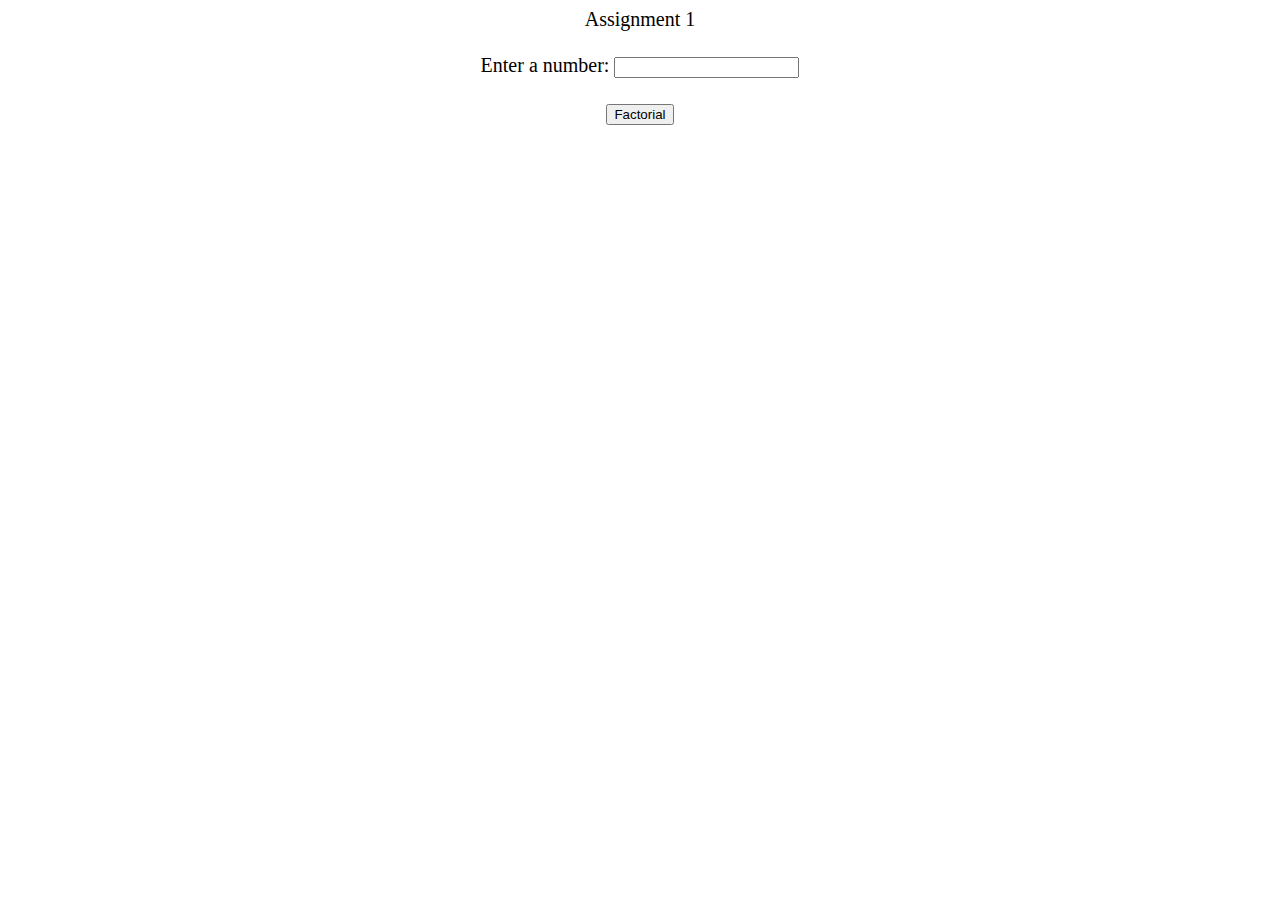
<file: index.html>
<!DOCTYPE html>
<html lang="en">
<head>
    <meta charset="UTF-8">
    <meta name="viewport" content="width=device-width, initial-scale=1.0">
    <title>Assignment1</title>
</head>
<body>
    <body style = "text-align: center; font-size: 20px;"> 
        Assignment 1<br>  <br>
        Enter a number: <input id = "num">  
        <br><br>  
        <button onclick = "fact()"> Factorial </button>  
        <p id = "res"></p>  
        <script>  
        function fact(num){
        var num,i, n;  
         
        num = document.getElementById("num").value;  
       
    let ans = 1; 
      
    if(num === 0)
        return 1;
    for ( i = 2; i <= num; i++) 
        ans = ans * i; 
     document.getElementById("res").innerHTML = "The factorial of the number " + num + " is: " + ans;  
        }  
        
        </script> 
        
       
          
</body>
</html>
</file>
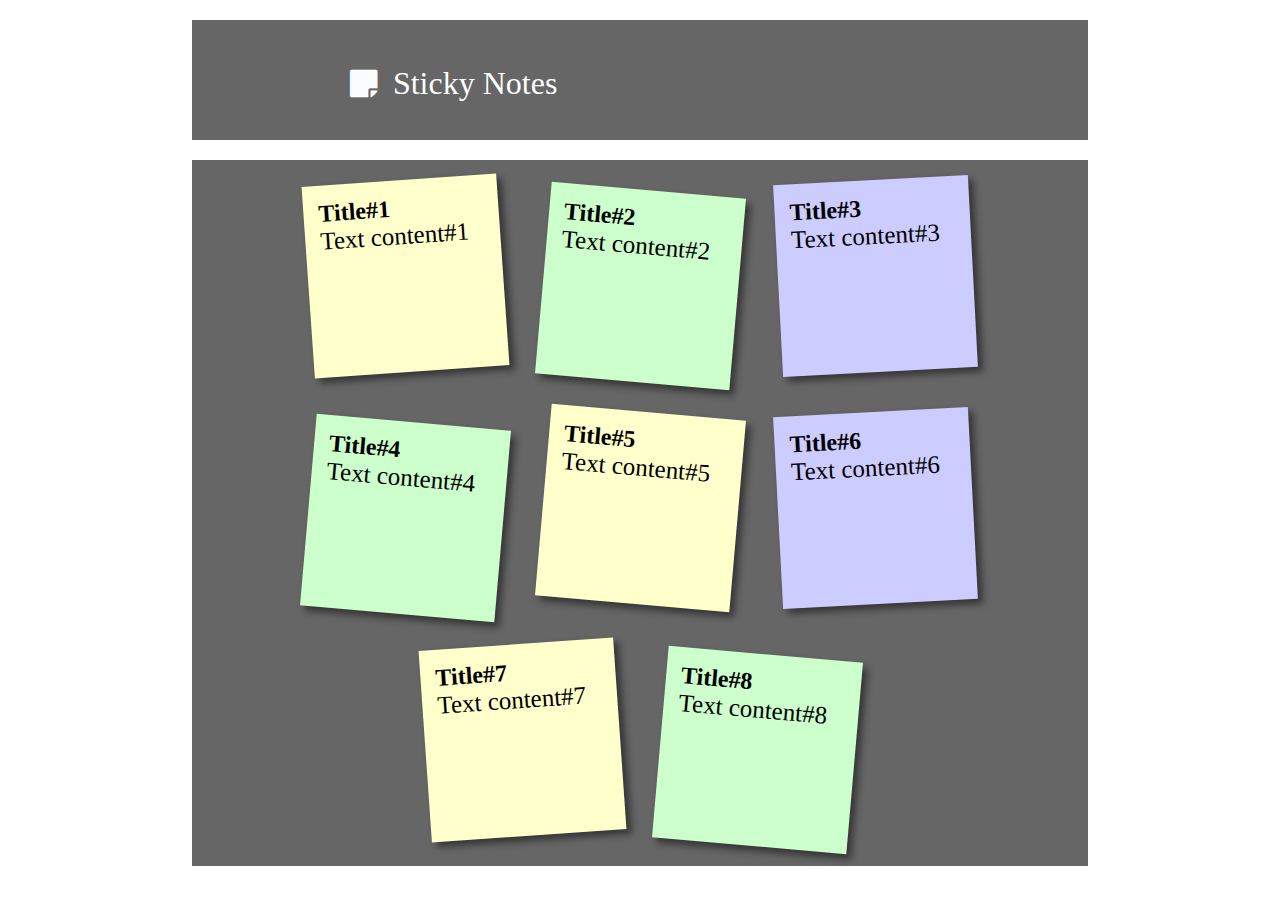
<file: stickynotes/index.html>
<!DOCTYPE html>
<html lang="en">
<head>
    <meta charset="UTF-8">
    <meta name="viewport" content="width=device-width, initial-scale=1.0">
    <link rel="stylesheet" href="./style.css">
    <link rel="stylesheet" href="https://maxcdn.bootstrapcdn.com/font-awesome/4.4.0/css/font-awesome.min.css">
    <!-- <link rel="stylesheet" href="https://CSS/bootstrap.min.css">
    <link rel="stylesheet" href="https://CSS/all.min.css"> -->

   
    <title>Document</title>
</head>
<body>
    <div id="start">
        <div id ="head" >
        <h1>
        <i class="fa fa-sticky-note" aria-hidden="true" text-align="center" style="color: #fafcff" ;></i>  &nbsp; Sticky Notes
        </h1>
        </div>
    </div>

    <div id="middle">
        <ul>
           
            <li>
                <a href="#" contenteditable="True">
                <h2> Title#1</h2>
                <p>Text content#1</p>
            </a>
            </li>
           

           
            <li>
                <a href="#" contenteditable="True">
                <h2> Title#2</h2>
                <p>Text content#2</p>
            </a>
            </li>
       
            
            <li>
                <a href="#" contenteditable="True">
                <h2> Title#3</h2>
                <p>Text content#3</p>
            </a>
            </li>
        
        
            <li>
                <a href="#" contenteditable="True">
                <h2> Title#4</h2>
                <p>Text content#4</p>
            </a>
            </li>
       
       
            <li>
                <a href="#" contenteditable="True">
                <h2> Title#5</h2>
                <p>Text content#5</p>
            </a>
            </li>
        
        
            <li>
                <a href="#" contenteditable="True">
                <h2> Title#6</h2>
                <p>Text content#6</p>
            </a>
            </li>
       
       
            <li>
                <a href="#" contenteditable="True">
                <h2> Title#7</h2>
                <p>Text content#7</p>
            </a>
            </li>
      
        
            <li>
                <a href="#" contenteditable="True">
                <h2> Title#8</h2>
                <p>Text content#8</p>
            </a>
            </li>
        </ul>
   
    
    </div>

</body>
</html>
</file>
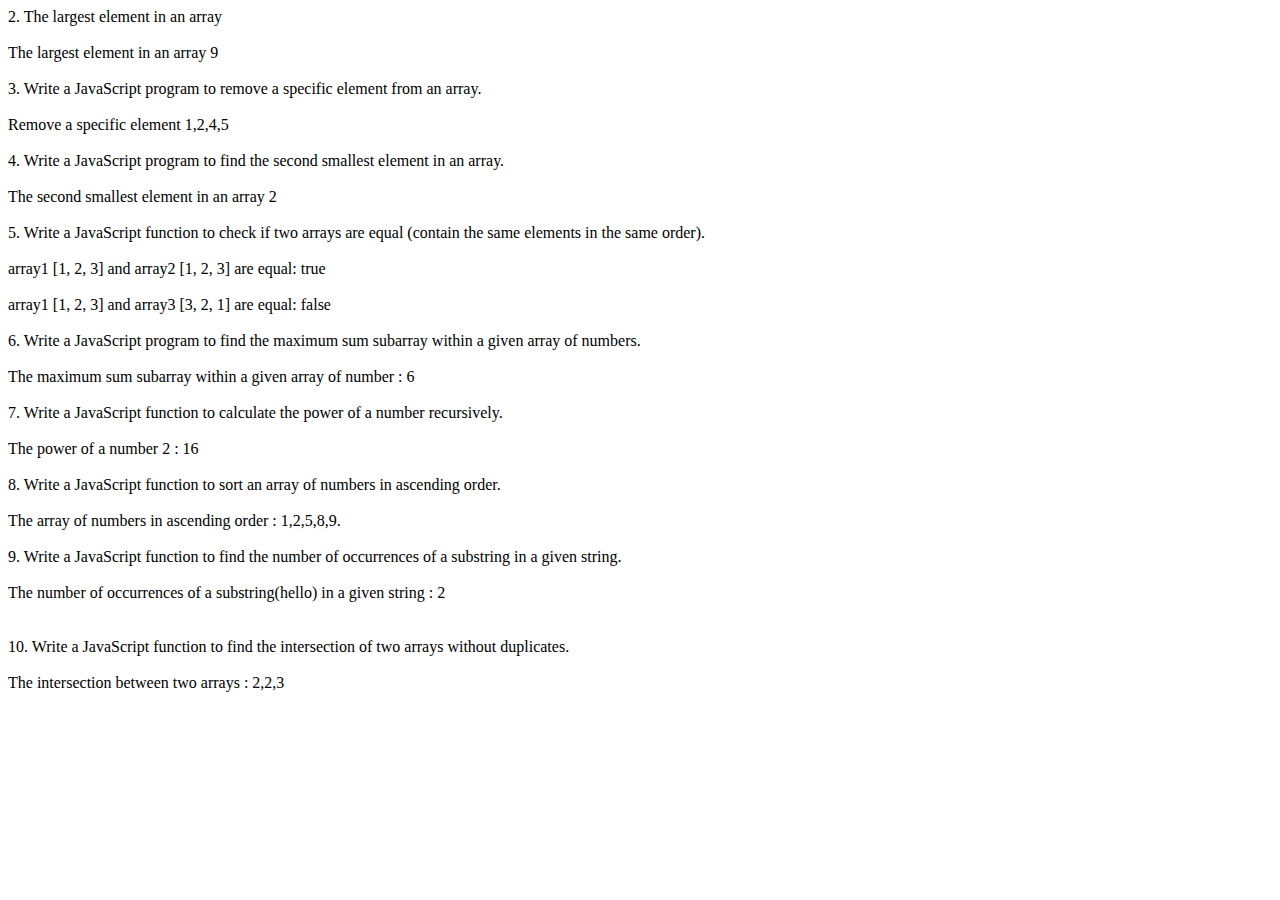
<file: assignment2.html>
<!DOCTYPE html>
<html lang="en">
<head>
    <meta charset="UTF-8">
    <meta name="viewport" content="width=device-width, initial-scale=1.0">
    <title>Document</title>
</head>
<body>
    <script>

// 2. Write a JavaScript function to find the maximum element in an array.
     document.write(`2. The largest element in an array`);
    let arr= [5, 2, 9, 1, 7];
    var largest = arr[0];

for (var i = 0; i < arr.length; i++) {
  if (arr[i] > largest ) {
    largest = arr[i];
  }
}
console.log(largest);
document.write("<br>"+ "<br>"+"The largest element in an array ",largest);



// 3.	Write a JavaScript program to remove a specific element from an array.

document.write("<br>"+ "<br>"+` 3.	Write a JavaScript program to remove a specific element from an array.`)


let array1 =[1, 2, 3, 4, 5];

let index = array1.indexOf(3); 
array1.splice(index, 1);
console.log(array1); 
document.write("<br>"+ "<br>"+ " Remove a specific element ",array1);

// 4.	Write a JavaScript program to find the second smallest element in an array
        
document.write("<br>"+ "<br>"+ ` 4.	Write a JavaScript program to find the second smallest element in an array.`);

let arr1= [5, 2, 9, 1, 7];

 var smallest = arr1[0] ; ;
 for (var i = 0; i < arr1.length; i++) 

 arr1.sort(function(a, b) {
    return a - b;
  });
  let secondSmallest = arr1[1];
 console.log (secondSmallest);
 document.write("<br>"+ "<br>"+ " The second smallest element in an array ",secondSmallest);




//  5.	Write a JavaScript function to check if two arrays are equal (contain the same elements in the same order).


 document.write("<br>"+ "<br>"+ `5.	Write a JavaScript function to check if two arrays are equal (contain the same elements in the same order).`);
 function arraysEqual(a, b) {
  return JSON.stringify(a) === JSON.stringify(b);
}


var array4 = [1, 2, 3];
var array5 = [1, 2, 3];
var array6 = [3, 2, 1];

document.write("<br>"+ "<br>"+"array1 [1, 2, 3] and array2 [1, 2, 3] are equal: " + arraysEqual(array4, array5) + "<br>");
document.write("<br>"+"array1 [1, 2, 3] and array3 [3, 2, 1] are equal: " + arraysEqual(array4, array6) + "<br>");


// 6.	Write a JavaScript program to find the maximum sum subarray within a given array of numbers.

document.write("<br>"+ `6.	Write a JavaScript program to find the maximum sum subarray within a given array of numbers.`);

var maxSubArray = function(nums) {
    let sum = 0,
    result = 0;
    for (let i = 0; i < nums.length; i++) {
        sum = Math.max(0, sum + nums[i]);
        result = Math.max(sum, result);
    }
    return result ;
};

let nums = [-2,1,-3,4,-1,2,1,-5,4];
// console.log(maxSubArray(nums));
document.write("<br>"+"<br>"+"The maximum sum subarray within a given array of number : " + maxSubArray(nums) + "<br>");


// 7.	Write a JavaScript function to calculate the power of a number recursively.

document.write("<br>"+ `7.	Write a JavaScript function to calculate the power of a number recursively.`);

function power(base, exponent) {
  if (exponent === 0) {
    return 1;
  } else {
    return base * power(base, exponent - 1);
  }
}


document.write("<br>"+"<br>"+"The power of a number 2 : " + power(2, 4) + "<br>");






// 8.	Write a JavaScript function to sort an array of numbers in ascending order.


document.write("<br>"+ `8.	Write a JavaScript function to sort an array of numbers in ascending order.`);
function sortNumbers(arr) {
  return arr.sort((a, b) => a - b);
}

// test the function
let numbers = [5,2,9,1,8];
document.write("<br>"+"<br>"+"The array of numbers in ascending order : " + sortNumbers(numbers) + ". <br>");









// 8.	Write a JavaScript function to sort an array of numbers in descending order.


// document.write("<br>"+ `8.	Write a JavaScript function to sort an array of numbers in descending order.`);
// function sortNumbers(arr) {
//   return arr.sort((a, b) => b - a);
// }

// test the function
// let numbers = [5,2,9,1,8];
// document.write("<br>"+"<br>"+"The array of numbers in descending order : " + sortNumbers(numbers) + ". <br>");












// 9.	Write a JavaScript function to find the number of occurrences of a substring in a given string.

document.write("<br>"+ `9.	Write a JavaScript function to find the number of occurrences of a substring in a given string.`);


const arr8 = ["Hello","hello","hello"];

const count = {};

for (const element of arr8) {
  if (count[element]) {
    count[element] += 1;
  } else {
    count[element] = 1;
  }
}

document.write("<br>"+"<br>"+`The number of occurrences of a substring(hello) in a given string : `+count.hello+"<br>"+"<br>"); 

// 10.	Write a JavaScript function to find the intersection of two arrays without duplicates.

document.write("<br>"+ `10.	Write a JavaScript function to find the intersection of two arrays without duplicates.`);

const array7 = [1, 2, 2, 3];
const array8 = [2, 3, 4];
var commonValues = [];
var i, j;
var array7Length = array7.length;
var array8Length = array8.length;

for (i = 0; i < array7Length; i++) {
    for (j = 0; j < array8Length; j++) {
        if (array7[i] === array8[j]) {
            commonValues.push(array7[i]);
        }
    }
}
console.log(commonValues);
document.write("<br>"+"<br>"+`The intersection between two arrays : `+commonValues+"<br>"+"<br>");




     </script>
</body>
</html>
</file>
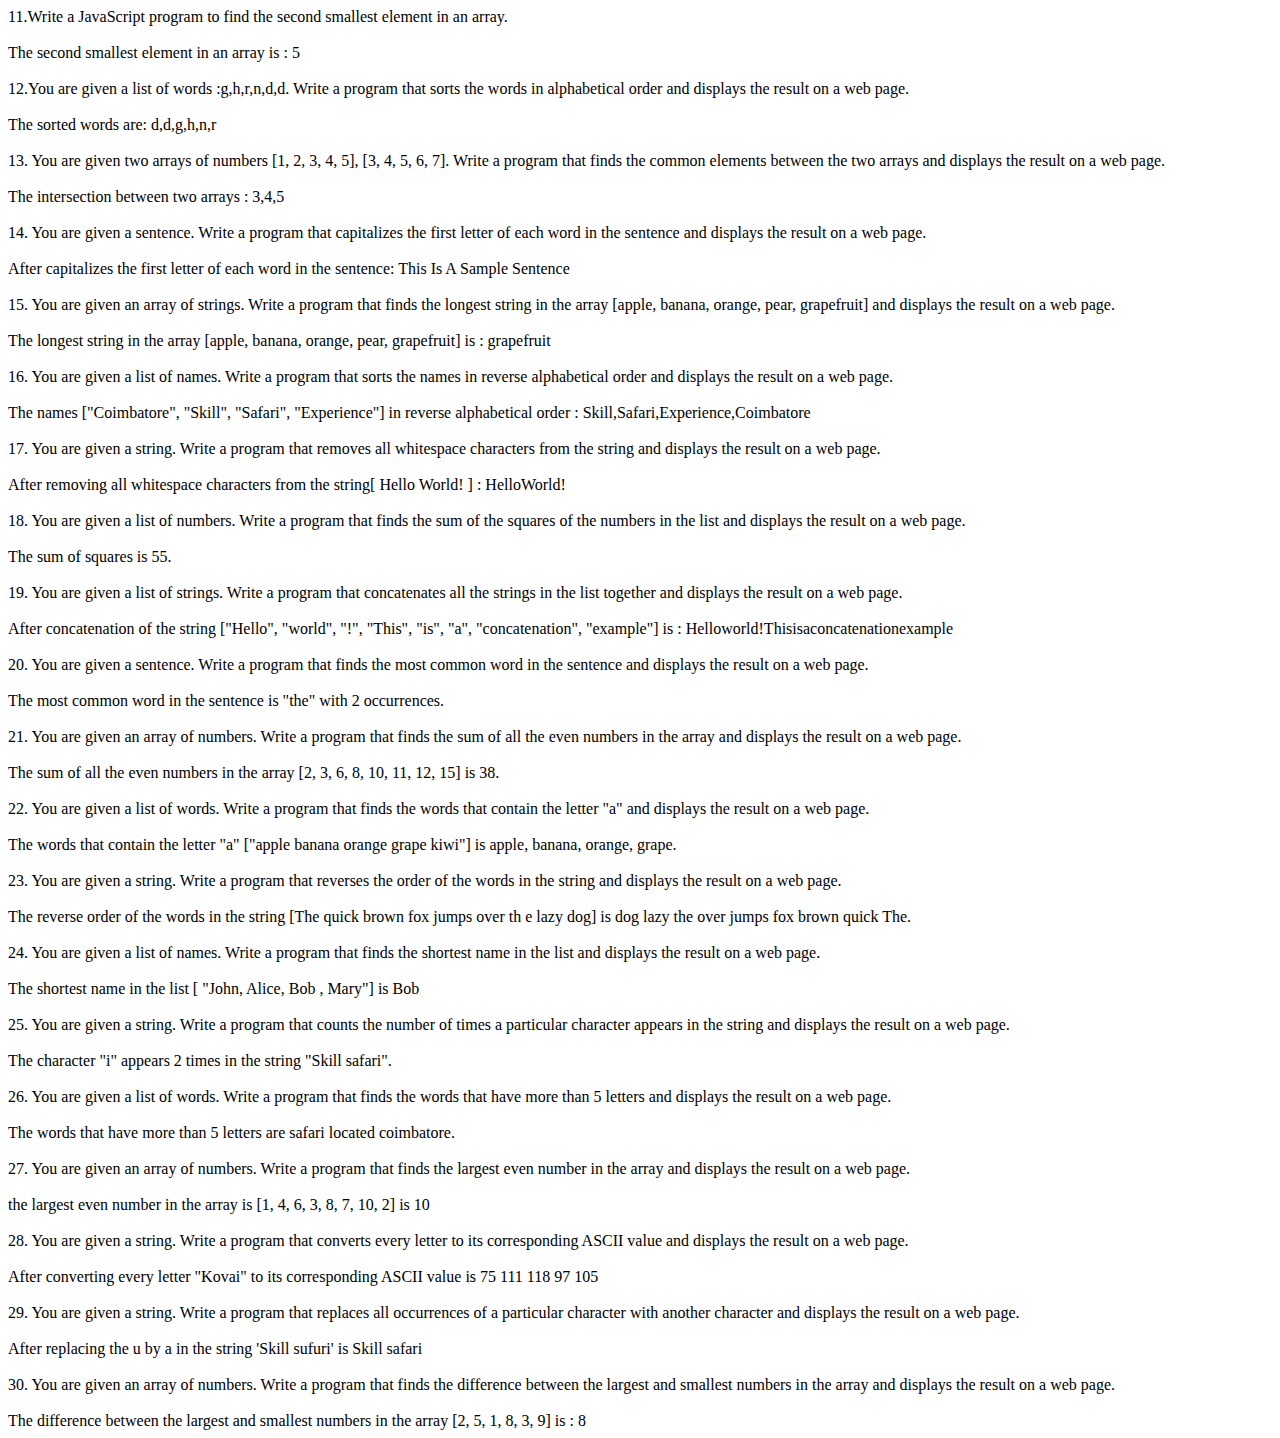
<file: assignment3.html>
<!DOCTYPE html>
<html lang="en">
<head>
    <meta charset="UTF-8">
    <meta name="viewport" content="width=device-width, initial-scale=1.0">
    <title>Document</title>
</head>
<body>
    <script>


// 11.	Write a JavaScript program to find the second smallest element in an array
        
document.write(` 11.Write a JavaScript program to find the second smallest element in an array.`);

let arr1= [10, 5, 20, 3, 8, 15];

 var smallest = arr1[0] ; 
 for (var i = 0; i < arr1.length; i++) 

 arr1.sort(function(a, b) {
    return a - b;
  });
  let secondSmallest = arr1[1];
 console.log (secondSmallest);
 document.write("<br>"+ "<br>"+ " The second smallest element in an array is : ",secondSmallest);



// 12.	You are given a list of words: g,h,r,n,d,d . Write a program that sorts the words in alphabetical order and displays the result on a web page.
        
document.write("<br>"+ "<br>"+`12.You are given a list of words :g,h,r,n,d,d. Write a program that sorts the words in alphabetical order and displays the result on a web page.`);



let input =['g','h','r','n','d','d'];

let sorted_input=input.sort();

console.log("The sorted words are: " + sorted_input)
document.write("<br>"+ "<br>"+"The sorted words are: " + sorted_input);




// 13.	You are given two arrays of numbers [1, 2, 3, 4, 5], [3, 4, 5, 6, 7]. Write a program that finds the common elements between the two arrays and displays the result on a web page.
        
document.write("<br>"+ "<br>"+`13.	You are given two arrays of numbers [1, 2, 3, 4, 5], [3, 4, 5, 6, 7]. Write a program that finds the common elements between the two arrays and displays the result on a web page.`);

const array7 = [1, 2, 3, 4, 5];
const array8 = [3, 4, 5, 6, 7];
var commonValues = [];
var i, j;
var array7Length = array7.length;
var array8Length = array8.length;

for (i = 0; i < array7Length; i++) {
    for (j = 0; j < array8Length; j++) {
        if (array7[i] === array8[j]) {
            commonValues.push(array7[i]);
        }
    }
}
console.log(commonValues);
document.write("<br>"+"<br>"+`The intersection between two arrays : `+commonValues+"<br>"+"<br>"); 


// 14.	You are given a sentence. Write a program that capitalizes the first letter of each word in the sentence and displays the result on a web page.


document.write(`14.	You are given a sentence. Write a program that capitalizes the first letter of each word in the sentence and displays the result on a web page.`);

let sentence="this is a sample sentence";
let words = sentence.split(" ");
  
  for (let i = 0; i < words.length; i++) {
  
    let firstLetter = words[i][0];
  
    let capitalizedLetter = firstLetter.toUpperCase();
  
    words[i] = words[i].replace(firstLetter, capitalizedLetter);
  }
  
  let capitalizedSentence = words.join(" ");


  console.log(`After capitalizes the first letter of each word in the sentence: `,capitalizedSentence);
document.write("<br>"+"<br>"+`After capitalizes the first letter of each word in the sentence: `+capitalizedSentence+"<br>"+"<br>"); 


// 15.	You are given an array of strings. Write a program that finds the longest string in the array and displays the result on a web page.



document.write(`15.	You are given an array of strings. Write a program that finds the longest string in the array [apple, banana, orange, pear, grapefruit] and displays the result on a web page.`);



let sentence1="apple, banana, orange, pear, grapefruit";
let array = sentence1.split(" ");

array.sort((a, b) => b.length - a.length)[0]; 


  let longest_string = array[0];

  console.log(`The longest string in the array [apple, banana, orange, pear, grapefruit] `,longest_string);
document.write("<br>"+"<br>"+`The longest string in the array [apple, banana, orange, pear, grapefruit] is :  `+longest_string+"<br>"+"<br>"); 

 


// 16.	You are given a list of names. Write a program that sorts the names in reverse alphabetical order and displays the result on a web page.



document.write(`16.	You are given a list of names. Write a program that sorts the names in reverse alphabetical order and displays the result on a web page.`);

let array5 = ["Coimbatore", "Skill", "Safari", "Experience"];

array5.sort();
array5.reverse();
console.log(`The names ["Coimbatore", "Skill", "Safari", "Experience"] in reverse alphabetical order`,array5);
document.write("<br>"+"<br>"+`The names ["Coimbatore", "Skill", "Safari", "Experience"] in reverse alphabetical order : `,array5);


// 17.	You are given a string. Write a program that removes all whitespace characters from the string and displays the result on a web page.


document.write("<br>"+"<br>"+` 17.	You are given a string. Write a program that removes all whitespace characters from the string and displays the result on a web page.`);
let str = "  Hello   World!   ";
let strWithoutSpaces = str.replace(/\s/g,'');


console.log(`After removing all whitespace characters from the string[   Hello   World!   ]`,strWithoutSpaces);

document.write("<br>"+"<br>"+`After removing all whitespace characters from the string[   Hello   World!   ] : `,strWithoutSpaces);


// 18.	You are given a list of numbers. Write a program that finds the sum of the squares of the numbers in the list and displays the result on a web page.


document.write("<br>"+"<br>"+`18.	You are given a list of numbers. Write a program that finds the sum of the squares of the numbers in the list and displays the result on a web page.`)

let numbers=[1, 2, 3, 4, 5]
let sum = 0;
for (let number of numbers) { 
  sum += number ** 2; 
}

console.log(`The sum of squares is ${sum}.`);
document.write("<br>"+"<br>"+`The sum of squares is ${sum}.`); 



// 19.	You are given a list of strings. Write a program that concatenates all the strings in the list together and displays the result on a web page.

document.write("<br>"+"<br>"+`19.	You are given a list of strings. Write a program that concatenates all the strings in the list together and displays the result on a web page.`);


let list = ["Hello", "world", "!", "This", "is", "a", "concatenation", "example"];

let result = "";
for (let i = 0; i < list.length; i++) {
  result = result + list[i];
}


console.log(`After concatenation of the string ["Hello", "world", "!", "This", "is", "a", "concatenation", "example"]  `,result);
document.write("<br>"+"<br>"+`After concatenation of the string ["Hello", "world", "!", "This", "is", "a", "concatenation", "example"]  is :    `,result); 



// 20.	You are given a sentence. Write a program that finds the most common word in the sentence and displays the result on a web page.
document.write("<br>"+"<br>"+` 20.	You are given a sentence. Write a program that finds the most common word in the sentence and displays the result on a web page.`)

let sentence2 = "The quick brown fox jumps over the lazy dog.";
let words1 = sentence2.toLowerCase().split(" ");
let wordCounts = {};


for (let word of words1) {

  if (wordCounts[word]) {
    wordCounts[word]++;
  }
  
  else {
    wordCounts[word] = 1;
  }
}


let maxCount = 0;
let maxWord = "";

for (let word in wordCounts) {
  
  if (wordCounts[word] > maxCount) {
    maxCount = wordCounts[word];
    maxWord = word;
  }
}
console.log(`The most common word in the sentence is "${maxWord}" with ${maxCount} occurrences.`);
document.write("<br>"+"<br>"+`The most common word in the sentence is "${maxWord}" with ${maxCount} occurrences.`);


// 21.	You are given an array of numbers. Write a program that finds the sum of all the even numbers in the array and displays the result on a web page.


document.write("<br>"+"<br>"+`21.	You are given an array of numbers. Write a program that finds the sum of all the even numbers in the array and displays the result on a web page.`)

let number1=[2, 3, 6, 8, 10, 11, 12, 15]
let sum1 = 0;
for (let number2 of number1) { 
  if (number2%2==0){
    sum1 += number2;
  }
   
}

console.log(`The sum of all the even numbers in the array is ${sum1}.`);
document.write("<br>"+"<br>"+`The sum of all the even numbers in the array [2, 3, 6, 8, 10, 11, 12, 15] is ${sum1}.`); 



// 22.	You are given a list of words. Write a program that finds the words that contain the letter "a" and displays the result on a web page.

document.write("<br>"+"<br>"+`22.	You are given a list of words. Write a program that finds the words that contain the letter "a" and displays the result on a web page.`);



let fruit="apple banana orange grape kiwi";
fruits=fruit.split(" ");

var result1 = []; 
var regex = /a/; //A regular expression to match letter a
for (var i = 0; i < fruits.length; i++) { //Loop over the words
  if (regex.test(fruits[i])) { //Check if the word matches the regular expression
    result1.push(fruits[i]); //Add the word to the result array
  }
}

console.log(`The words that contain the letter "a" ["apple banana orange grape kiwi"]is ${result1.join(",")}`);
document.write("<br>"+"<br>"+`The words that contain the letter "a" ["apple banana orange grape kiwi"] is  ${result1.join(", ")}.`); 


// 23.	You are given a string. Write a program that reverses the order of the words in the string and displays the result on a web page.


document.write("<br>"+"<br>"+`23.	You are given a string. Write a program that reverses the order of the words in the string and displays the result on a web page.`)


let str1 = "The quick brown fox jumps over the lazy dog";

let words11 = str1.split(" ");


let reversedWords = words11.reverse();

let reversedStr = reversedWords.join(" ");

console.log(`The reverse order of the words in the string [The quick brown fox jumps over th e lazy dog] is ${reversedStr}`);
document.write("<br>"+"<br>"+`The reverse order of the words in the string [The quick brown fox jumps over th e lazy dog] is   ${reversedStr}.`); 



//24.	You are given a list of names. Write a program that finds the shortest name in the list and displays the result on a web page.


document.write("<br>"+"<br>"+`24.	You are given a list of names. Write a program that finds the shortest name in the list and displays the result on a web page.`)


var names1 = ["John", "Alice", "Bob", "Mary"];

// let names1 = names.split(" ");
var shortestName = names1.reduce(function(a, b) {
  return a.length <= b.length ? a : b;
});


console.log(`The shortest name in the list [ "John, Alice, Bob, Mary"] is ${shortestName}`);
document.write("<br>"+"<br>"+`The shortest name in the list [ "John, Alice, Bob , Mary"] is  ${shortestName}`); 




// 25.	You are given a string. Write a program that counts the number of times a particular character appears in the string and displays the result on a web page.


document.write("<br>"+"<br>"+`25.	You are given a string. Write a program that counts the number of times a particular character appears in the string and displays the result on a web page.`)

let sentence3 = "Skill safari";

let speclett= "i";
 let words3 = sentence3.toLowerCase().split(" ");
 let wordCounts1 = {};

const freq = {};


for (let c of sentence3) {
  if (freq[c]) {
    freq[c]++;
  }

  else {
    freq[c] = 1;
  }
}



document.write("<br>"+"<br>"+`The character "${speclett}" appears ${freq[speclett] || 0} times in the string "${sentence3}".`);
console.log(`The character "${speclett}" appears ${freq[speclett] || 0} times in the string "${sentence3}".`);


// 26.	You are given a list of words. Write a program that finds the words that have more than 5 letters and displays the result on a web page.

document.write("<br>"+"<br>"+`26.	You are given a list of words. Write a program that finds the words that have more than 5 letters and displays the result on a web page.`)

let words5 = "Skill safari is located in coimbatore.";
let words4 = words5.split(" ");

let filteredWords = words4.filter(word => word.length > 5);


console.log(`The words that have more than 5 letters are `+filteredWords.join(" "));
document.write("<br>"+"<br>"+`The words that have more than 5 letters are `+filteredWords.join(" "));

// 27.	You are given an array of numbers. Write a program that finds the largest even number in the array and displays the result on a web page.

document.write("<br>"+"<br>"+`27.	You are given an array of numbers. Write a program that finds the largest even number in the array and displays the result on a web page.`)

function max_even(arra) {
  arra.sort((x, y) => y - x); 
  for (var i = 0; i < arra.length; i++) { 
    if (arra[i] % 2 == 0) return arra[i]; 
  }
}
console.log(`the largest even number in the array  is [1, 4, 6, 3, 8, 7, 10, 2]  is `+max_even([1, 4, 6, 3, 8, 7, 10, 2])); // output: 200

document.write("<br>"+"<br>"+`the largest even number in the array  is [1, 4, 6, 3, 8, 7, 10, 2] is `+max_even([1, 4, 6, 3, 8, 7, 10, 2]));



// 28.	You are given a string. Write a program that converts every letter to its corresponding ASCII value and displays the result on a web page.

document.write("<br>"+"<br>"+`28.	You are given a string. Write a program that converts every letter to its corresponding ASCII value and displays the result on a web page.`)
var str12 = "Kovai";
var ascii = "";
for (var i = 0; i < str12.length; i++) {
  ascii += str12.charCodeAt(i) + " ";
}
console.log(`After converting every letter to its corresponding ASCII value`+ascii);
document.write("<br>"+"<br>"+`After converting every letter "Kovai" to its corresponding ASCII value is    `+ascii);


// 29.	You are given a string. Write a program that replaces all occurrences of a particular character with another character and displays the result on a web page.
document.write("<br>"+"<br>"+`29.	You are given a string. Write a program that replaces all occurrences of a particular character with another character and displays the result on a web page.`);
const str3 = 'Skill sufuri';
const updated = str3.replace(/u/g, 'a');

console.log(`After replacing the u by a in the string 'Skill sufuri' is    `+updated);
document.write("<br>"+"<br>"+`After replacing the u by a in the string 'Skill sufuri' is    `+updated);





// 30.	You are given an array of numbers. Write a program that finds the difference between the largest and smallest numbers in the array and displays the result on a web page.
document.write("<br>"+"<br>"+`30.	You are given an array of numbers. Write a program that finds the difference between the largest and smallest numbers in the array and displays the result on a web page.`)


let num=[2, 5, 1, 8, 3, 9];


 
 for (var i = 0; i < num.length; i++) 

 num.sort(function(a, b) {
    return a - b;
  });
  let largest1 = num[5];
  var smallest1 = num[0] ; 
var diff=largest1-smallest1;
 console.log ( " The difference between the largest and smallest numbers in the array [2, 5, 1, 8, 3, 9]   is : ",diff);
 document.write("<br>"+ "<br>"+ " The difference between the largest and smallest numbers in the array [2, 5, 1, 8, 3, 9]   is : ",diff);



</script>
</body>
</html>
</file>
<file: stickynotes/style.css>
*{
    margin:0px;
    padding:0px;
    box-sizing: border-box;
}


h1 {
    display: block;
    font-size: 32px;
    display: flex;
    flex-wrap: wrap;
    align-items: center;
    font-weight:100;
    text-align: center;
    padding-top: 20px;
}

p {

    font-size: 32px;
}
li {
    display: list-item;
    text-align: -webkit-match-parent;
}
#head {
    color: white;
    padding: 0px 20px; 
    align-items: center;
    height:70px;
}
li {
    display: list-item;
    text-align: -webkit-match-parent;
}
div {
    margin: 20px auto;
    width: 70%;
    font-family:'lato';
    padding: 5px;
    background: #666;
    color: #fff;
    font-weight: bold;
    
}

p {
    display: block;
    
}

ul, li {
    list-style: none;
    
}
ul {
     display: flex;
    flex-wrap: wrap;
    justify-content: center;
} 

ul li:nth-child(odd) a {
    transform: rotate(-4deg);
    position: relative;
    top: 5px;
}
ul li:nth-child(5n) a {
    transform: rotate(5deg);
    position: relative;
    top: -10px;
}






ul li:nth-child(n)  a {
    position: relative;
    top: -5px;
    background:#ffc;
}


ul li:nth-child(even) a {
    position: relative;
    top: 5px;
    background: #cfc;
}

ul li:nth-child(even) a {
    transform: rotate(5deg);
    position: relative;
    top: 5px;
}


ul li:nth-child(3n) a {
    position: relative;
    top: -5px;
    background: #ccf;
}



ul li:nth-child(3n) a {
    transform: rotate(-3deg);
    position: relative;
    top: -5px;
} 




ul li a {
    text-decoration: none;
    color: #000;
    background: #ffc;
    display: block;
   height:192px;
   width:195px;
    box-shadow: 5px 5px 7px rgba(33, 33, 33, .7);
    padding: 15px;
   font-family: 'lato';
    margin:20px;
    font-style: normal;
    font-weight: lighter;
}

ul li a:hover{
    transition-delay: 0.1s;
    transform: scale(1.25);
}

p{
font-family: 'Segoe Print';
font-size: 25px;
}

h2{

    font-family: ' Serif';
}
</file>
